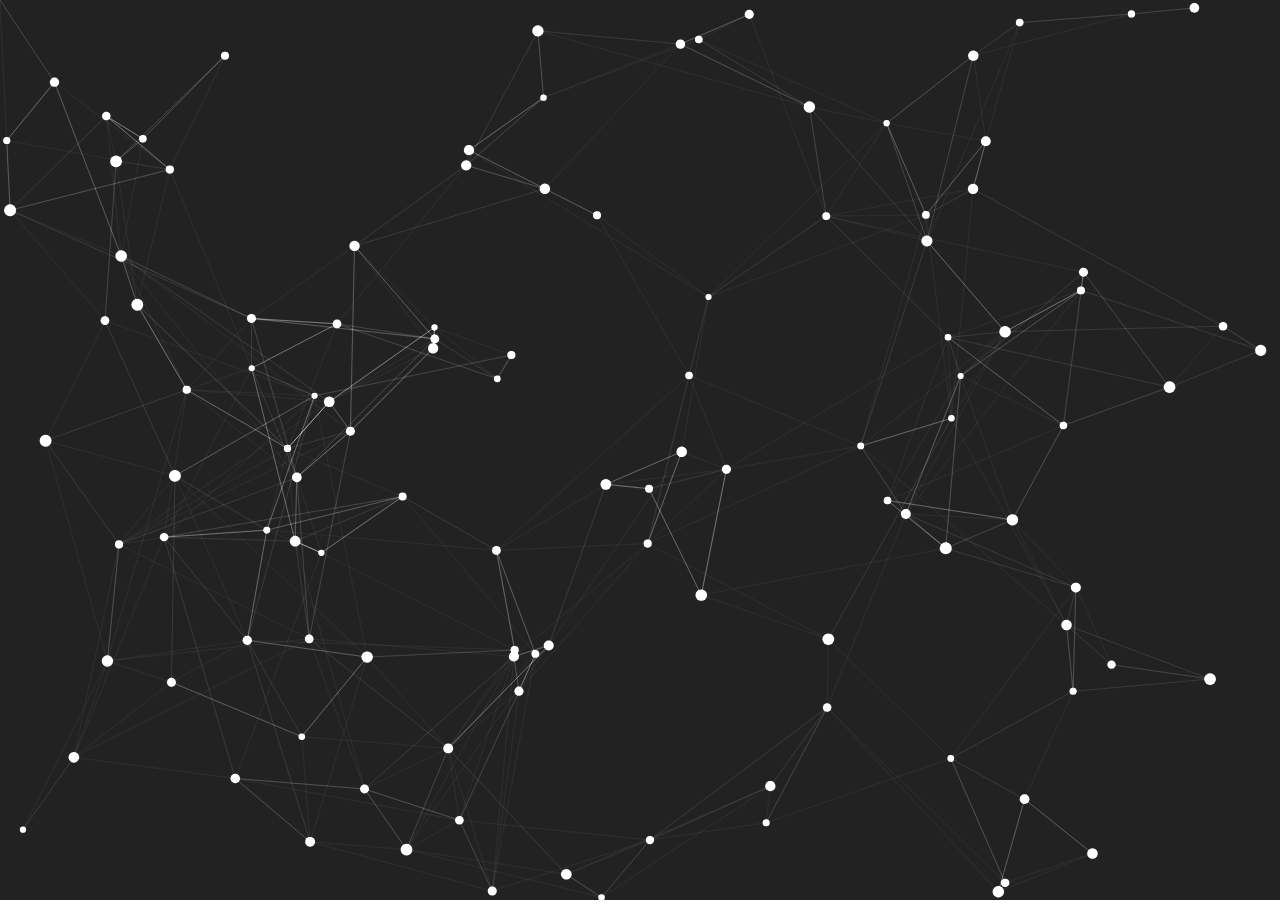
<file: test/test.html>
<!DOCTYPE html>
<html lang="en">

<head>
    <link rel="stylesheet" href="test.css">
</head>

<body>
    <canvas id="canvas"></canvas>
</body>

<script src="connectingdots.js"></script>

</html>
</file>
<file: test/test.css>
* {
    margin: 0;
    padding: 0;
}

canvas {
    background: #222222;
}
</file>
